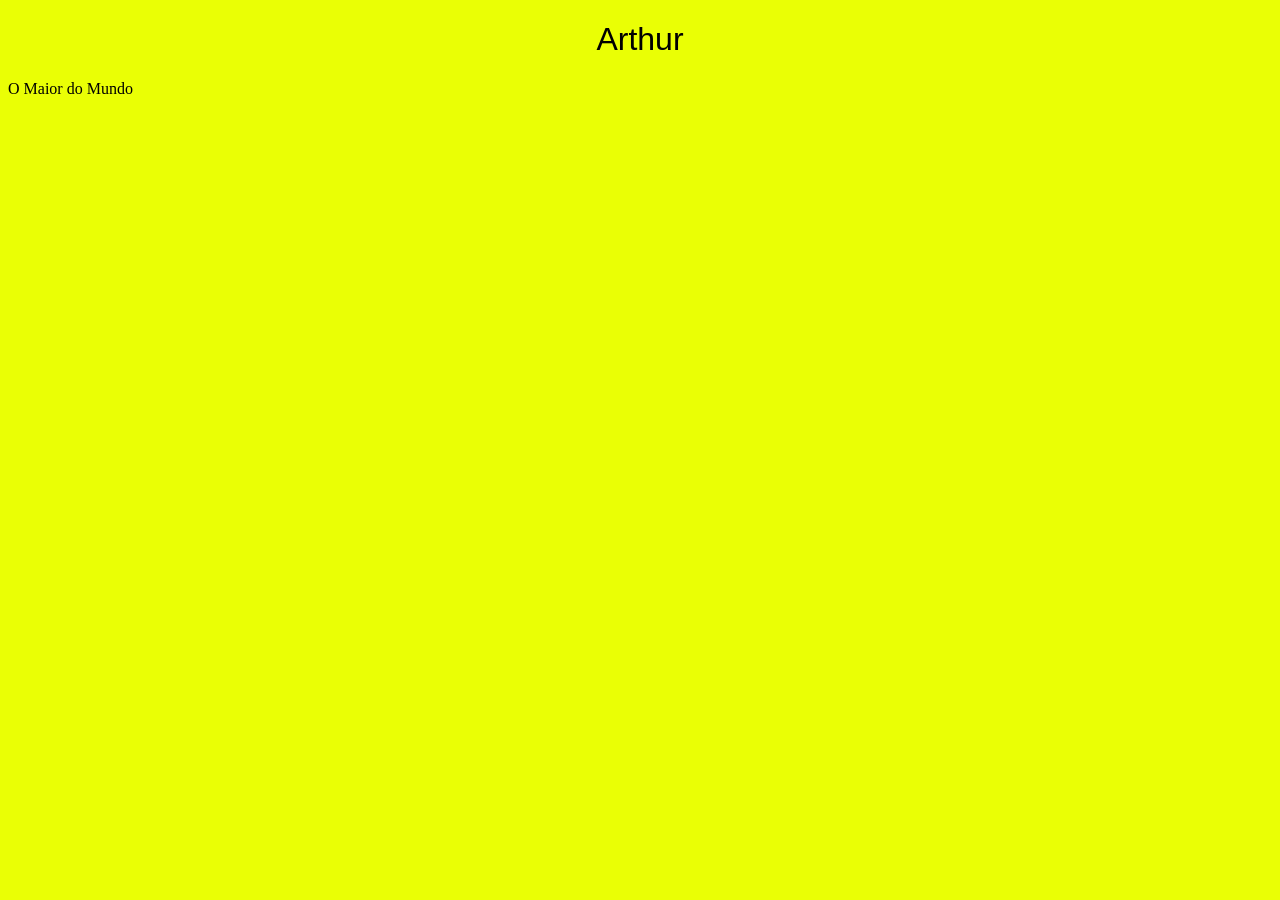
<file: i.w1/COR/index.html>
<!DOCTYPE html>
<html lang="en">
<head>
    <meta charset="UTF-8">
    <meta name="viewport" content="width=, initial-scale=1.0">
    <title>cor</title>
   <link rel="stylesheet" href="css/style.css">

</head>
<body>
    
<header>
<h1>Arthur</h1>
<p>O Maior do Mundo</p>

</header>



</body>
</html>
</file>
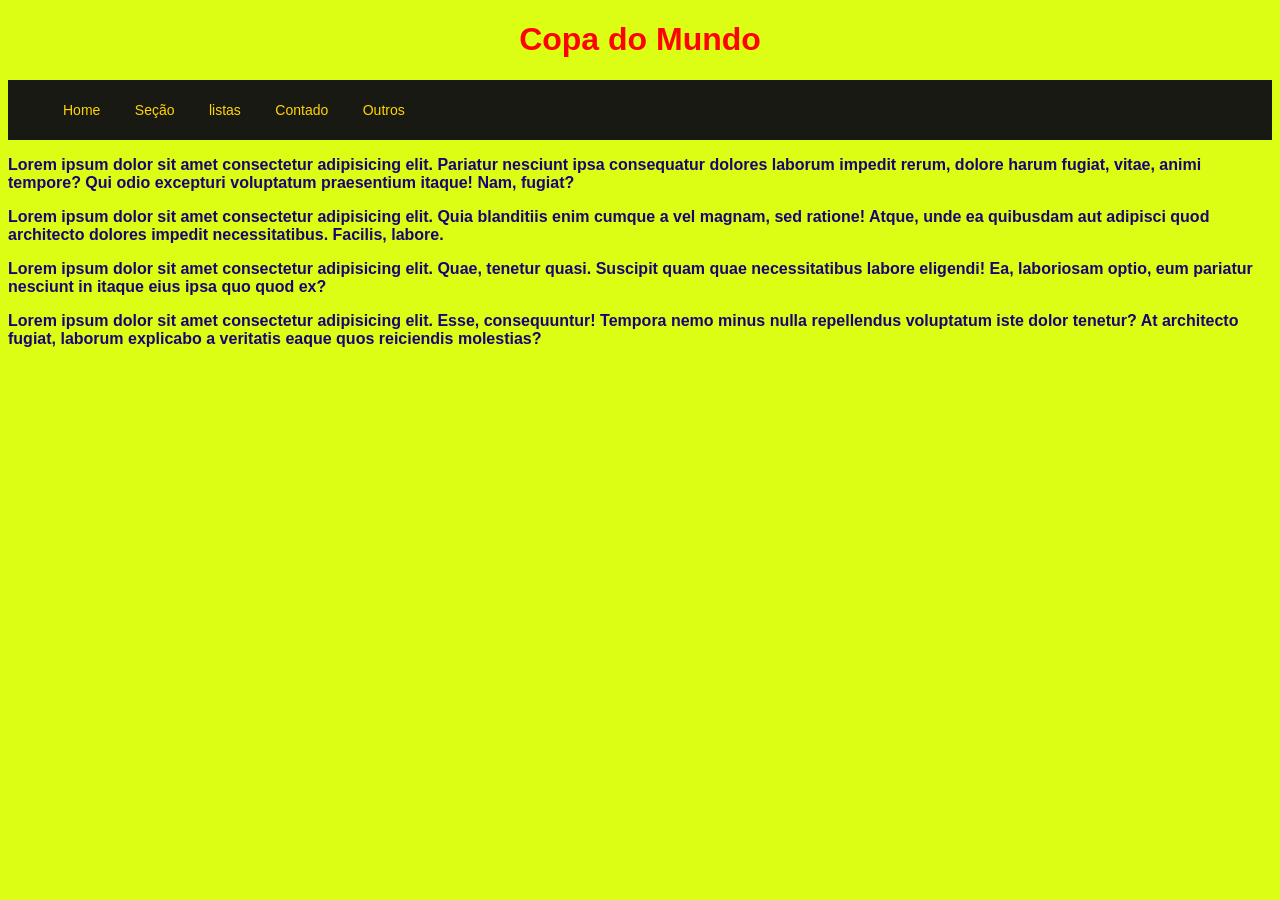
<file: i.w1/Css_menu/index.html>
<!DOCTYPE html>
<html lang="pt-br">
<head>
    <meta charset="UTF-8">
    <meta name="viewport" content="width=device-width, initial-scale=1.0">
    <title>Document</title>

    <link rel="stylesheet" href="css/style.css">

</head>

<body>
    <div>
         <div>
        <h1 id="titulo">Copa do Mundo</h1>
    </div>

    <div>
        <nav>
            <ul>
                <li> <a href="#"> Home</a></li>
                <li> <a href="#"> Seção</a></li>
                <li> <a href="#"> listas</a></li>
                <li> <a href="#"> Contado</a></li>
                <li> <a href="#"> Outros</a></li>
            </ul>
        </nav>
    </div>
    </header>

    <section>
        
        <p>
            Lorem ipsum dolor sit amet consectetur adipisicing elit. Pariatur nesciunt ipsa consequatur dolores laborum impedit rerum, dolore harum fugiat, vitae, animi tempore? Qui odio excepturi voluptatum praesentium itaque! Nam, fugiat?
        </p>

        <p>
            Lorem ipsum dolor sit amet consectetur adipisicing elit. Quia blanditiis enim cumque a vel magnam, sed ratione! Atque, unde ea quibusdam aut adipisci quod architecto dolores impedit necessitatibus. Facilis, labore.
        </p>
        
        <p class="pagrafoTres">
            Lorem ipsum dolor sit amet consectetur adipisicing elit. Quae, tenetur quasi. Suscipit quam quae necessitatibus labore eligendi! Ea, laboriosam optio, eum pariatur nesciunt in itaque eius ipsa quo quod ex?
        </p>

        <p class="paragrafoTres">
        Lorem ipsum dolor sit amet consectetur adipisicing elit. Esse, consequuntur! Tempora nemo minus nulla repellendus voluptatum iste dolor tenetur? At architecto fugiat, laborum explicabo a veritatis eaque quos reiciendis molestias?
        </p>
    </section>

</body>
</html>
</file>
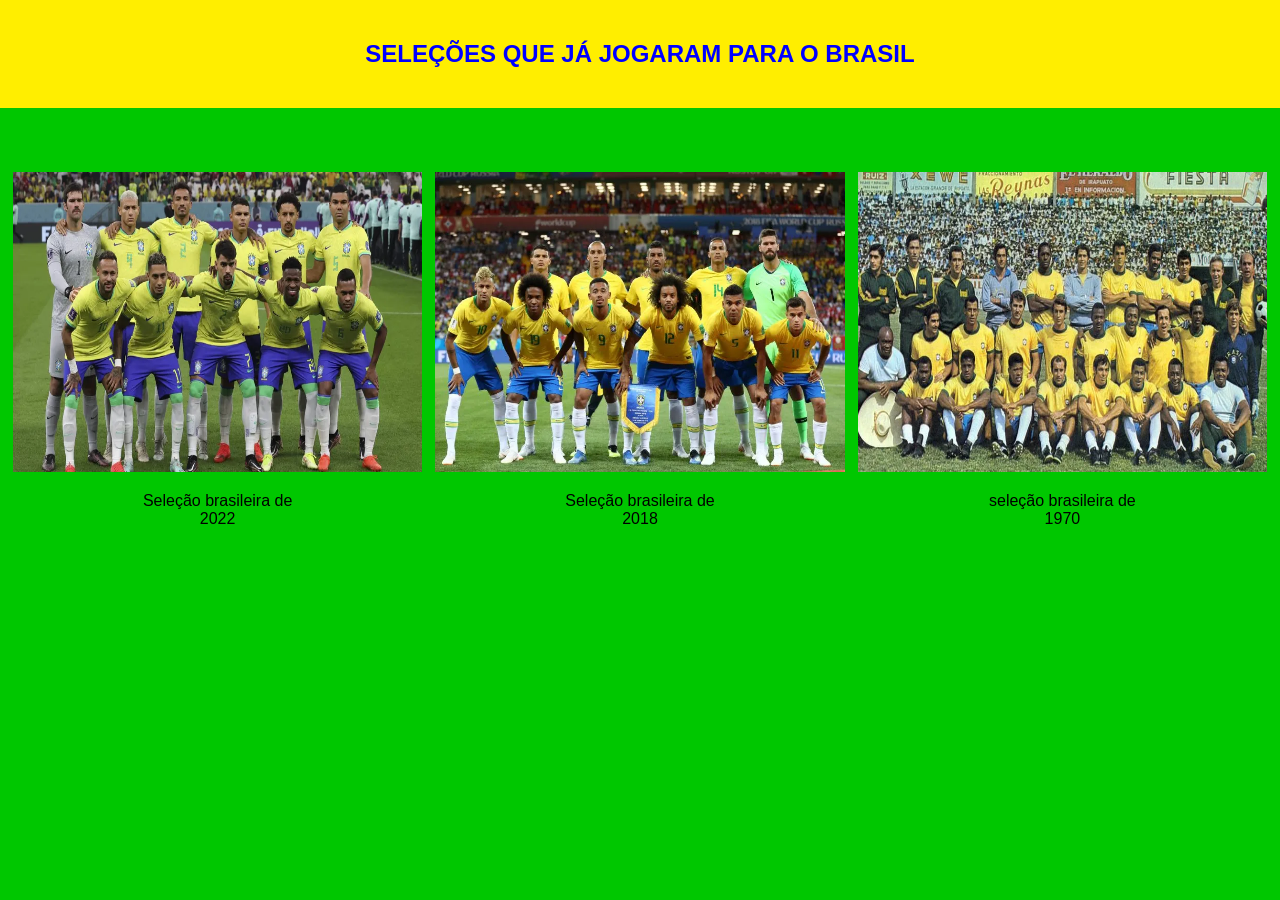
<file: bancos de dado/D4VI-rby 1-Info-Etec main interfaces web 1/elementos_em_coluna/index.html>
<!DOCTYPE html>
<html lang="en">
<head>
    <meta charset="UTF-8">
    <meta name="viewport" content="width=device-width, initial-scale=1.0">
    <title>Document</title>
    <link rel="stylesheet" href="css/style.css">
</head>
<body>

    <NAV>
         <h1>SELEÇÕES QUE JÁ JOGARAM PARA O BRASIL</h1>
    </NAV>

    <section>


        <div class="coluna2">
            <img src="images/selecao-brasleira-copa-2022.webp" alt="" class="imgSelecao">
            <p>Seleção brasileira de <br> 2022</p>
        </div>

        <div class="coluna2">
            <img src="images/brasil-estreia-copa-2018-800x533.webp" alt="" class="imgSelecao">
            <p>Seleção brasileira de <br>2018</p>
        </div>

        <div class="coluna2">
            <img src="images/time 1970.webp" alt="" class="imgSelecao">
            <p>seleção brasileira de <br> 1970</p>
        </div>


    </section>

</body>
</html>
</file>
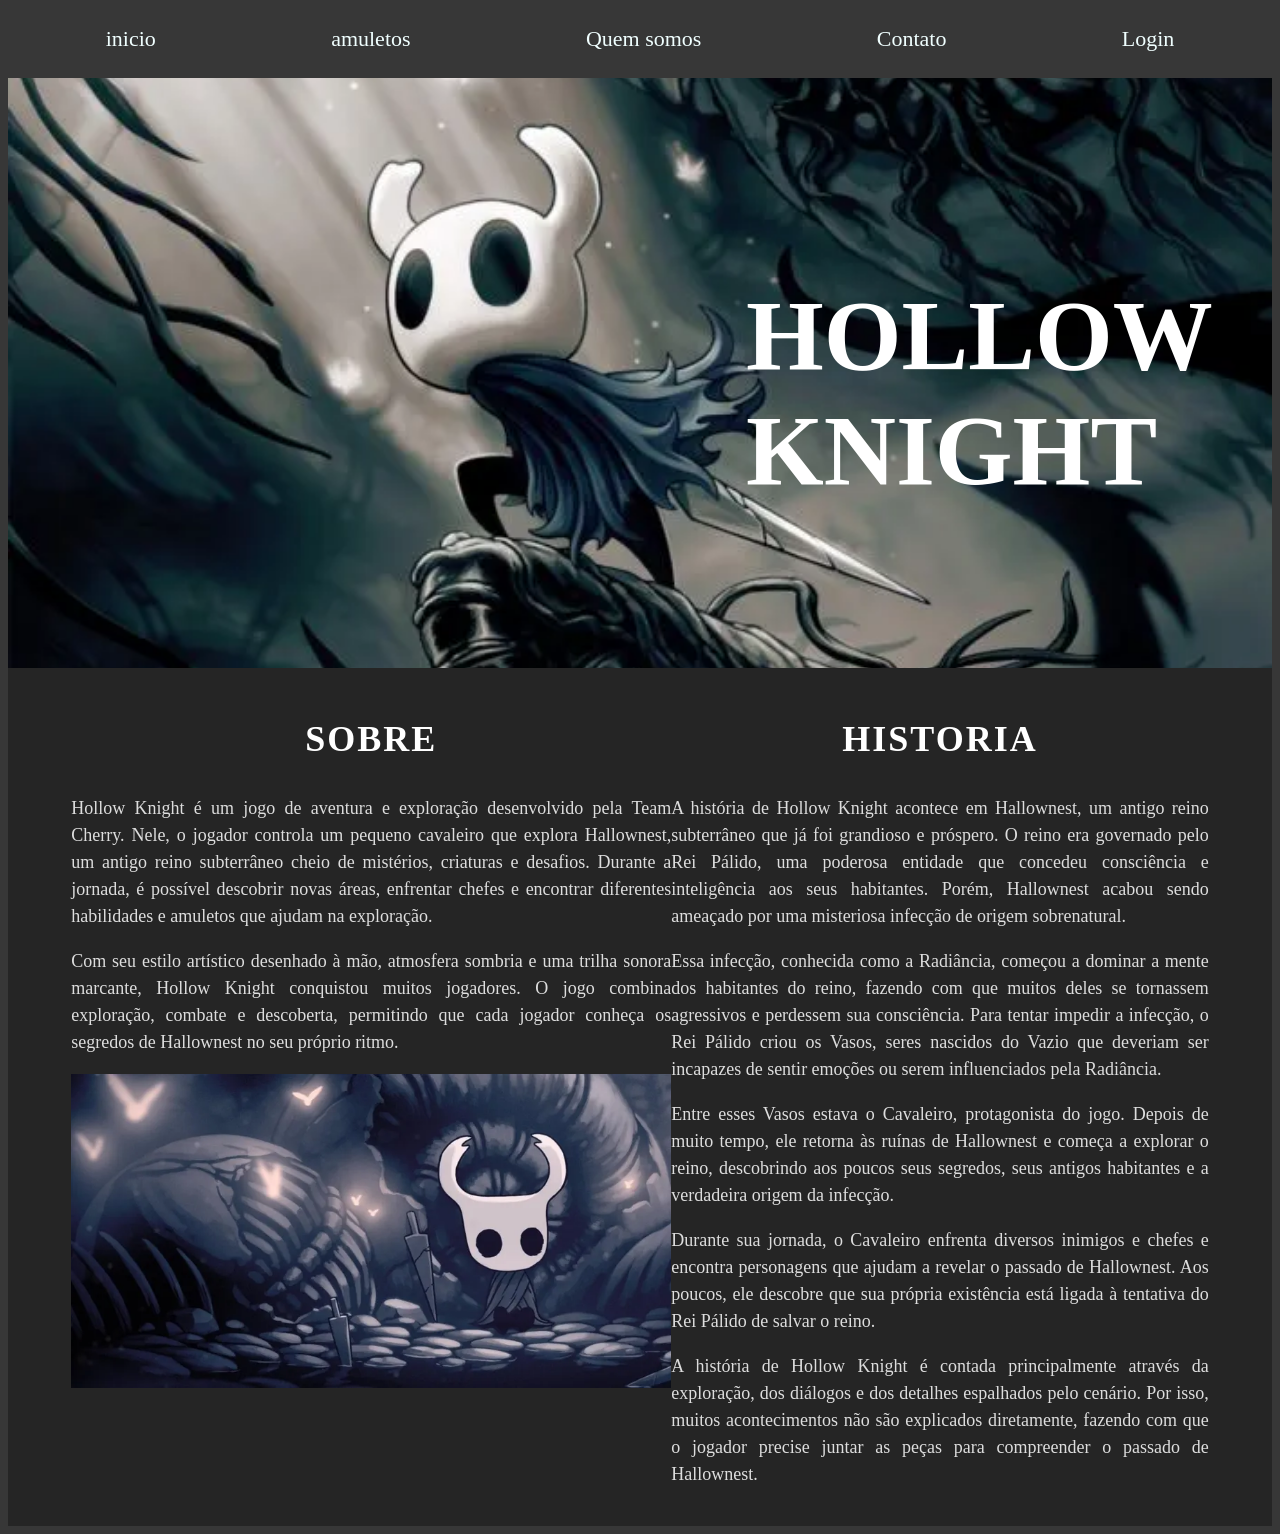
<file: bancos de dado/D4VI-rby 1-Info-Etec main interfaces web 1/flexteste/index.html>
<!DOCTYPE html>
<html lang="en">
<head>
    <meta charset="UTF-8">
    <meta name="viewport" content="width=device-width, initial-scale=1.0">
    <title>Document</title>
    <link rel="stylesheet" href="css/style.css">
</head>
<body>

    <header>
        <nav id="menu">
            <ul>
                <li> <a href="index.html"> inicio </a> </li>
                <li> <a href="amuletos.html"> amuletos </a> </li>
                <li> <a href="#"> Quem somos </a></li>
                <li> <a href="#"> Contato </a></li>
                <li> <a href="#"> Login </a></li>
            </ul>
        </nav>
    </header>

    <section id="destaque">
        <div class="gradiente"></div>
        <h1> HOLLOW KNIGHT </h1>
    </section>

    <section class="sec-colunas">
        <div class="coluna1de2">
            <h1> SOBRE </h1>
            <p>
                Hollow Knight é um jogo de aventura e exploração desenvolvido pela Team Cherry. Nele, o jogador controla um pequeno cavaleiro que explora Hallownest, um antigo reino subterrâneo cheio de mistérios, criaturas e desafios. Durante a jornada, é possível descobrir novas áreas, enfrentar chefes e encontrar diferentes habilidades e amuletos que ajudam na exploração.
            </p>
            <p>
                Com seu estilo artístico desenhado à mão, atmosfera sombria e uma trilha sonora marcante, Hollow Knight conquistou muitos jogadores. O jogo combina exploração, combate e descoberta, permitindo que cada jogador conheça os segredos de Hallownest no seu próprio ritmo.
            </p>
            <img src="images/Hollow-Knight-2.webp" alt="Hollow-Knight">
        </div>

        <div class="coluna1de2">
            <h1> HISTORIA </h1>
            <p>
                A história de Hollow Knight acontece em Hallownest, um antigo reino subterrâneo que já foi grandioso e próspero. O reino era governado pelo Rei Pálido, uma poderosa entidade que concedeu consciência e inteligência aos seus habitantes. Porém, Hallownest acabou sendo ameaçado por uma misteriosa infecção de origem sobrenatural.
            <p>
                Essa infecção, conhecida como a Radiância, começou a dominar a mente dos habitantes do reino, fazendo com que muitos deles se tornassem agressivos e perdessem sua consciência. Para tentar impedir a infecção, o Rei Pálido criou os Vasos, seres nascidos do Vazio que deveriam ser incapazes de sentir emoções ou serem influenciados pela Radiância.
            </p>
            <p>
                Entre esses Vasos estava o Cavaleiro, protagonista do jogo. Depois de muito tempo, ele retorna às ruínas de Hallownest e começa a explorar o reino, descobrindo aos poucos seus segredos, seus antigos habitantes e a verdadeira origem da infecção.
            </p>
            <p>
                Durante sua jornada, o Cavaleiro enfrenta diversos inimigos e chefes e encontra personagens que ajudam a revelar o passado de Hallownest. Aos poucos, ele descobre que sua própria existência está ligada à tentativa do Rei Pálido de salvar o reino.
            </p>
            <p>
                A história de Hollow Knight é contada principalmente através da exploração, dos diálogos e dos detalhes espalhados pelo cenário. Por isso, muitos acontecimentos não são explicados diretamente, fazendo com que o jogador precise juntar as peças para compreender o passado de Hallownest.
            </p>
        </div>
    </section>

</body>
</html>
</file>
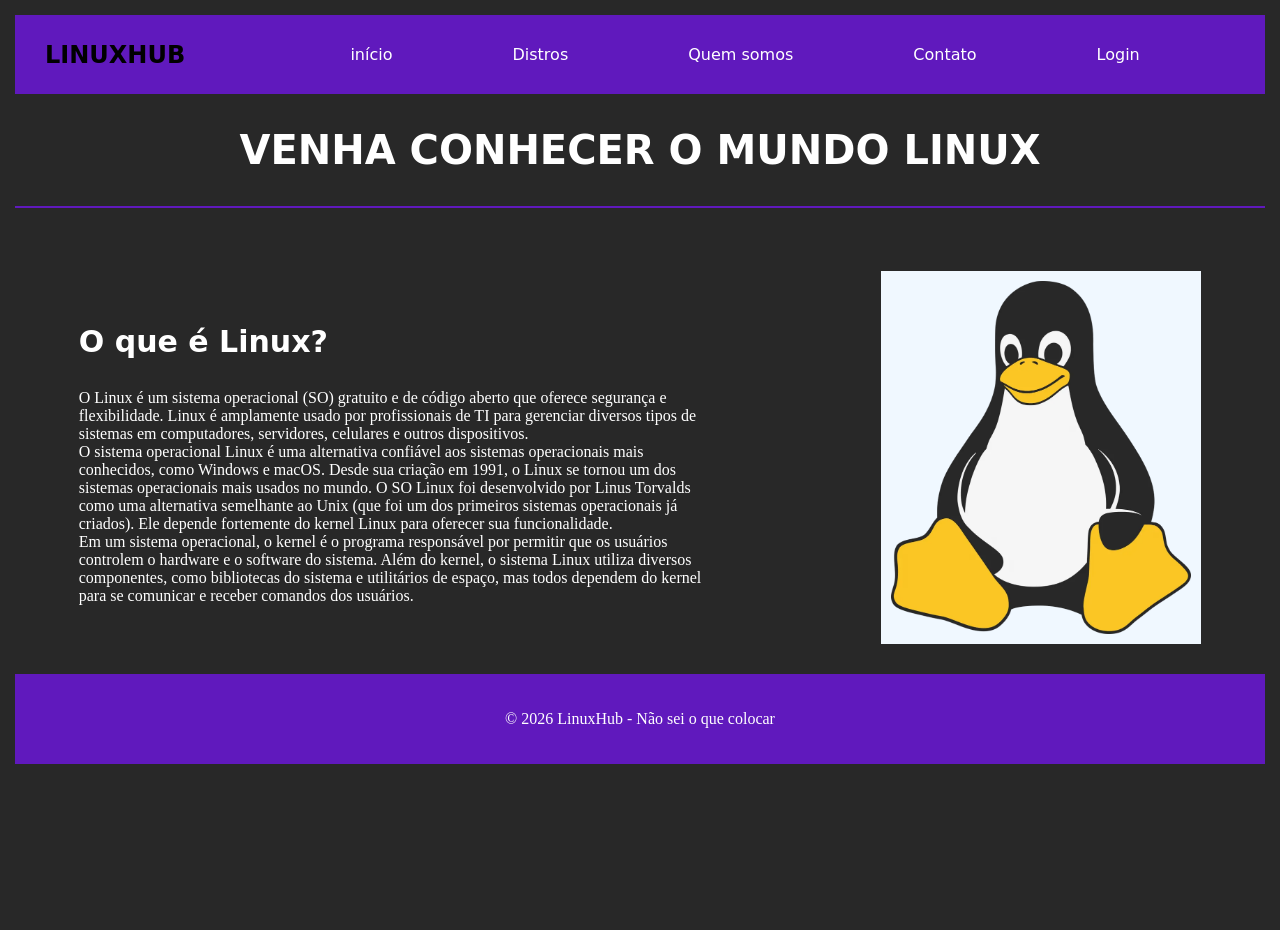
<file: bancos de dado/D4VI-rby 1-Info-Etec main interfaces web 1/LINUX-CONTATO/index.html>
<!DOCTYPE html>
<html lang="en">
<head>
    <meta charset="UTF-8">
    <meta name="viewport" content="width=device-width, initial-scale=1.0">
    <title>Document</title>

    <link rel="stylesheet" href="css/style.css">
</head>
<body>

    <header>
        <h1>LINUXHUB</h1>
        <nav>
            <ul>
                <li> <a href="index.html"> início </a> </li>
                <li> <a href="distros.html"> Distros </a> </li>
                <li> <a href="#"> Quem somos </a></li>
                <li> <a href="contato.html"> Contato </a></li>
                <li> <a href="#"> Login </a></li>
            </ul>
        </nav>
    </header>

    <div class="migrar" >
        <h2> VENHA CONHECER O MUNDO LINUX </h2>
    </div>


    <section class="conteudo-linux">

        <div class="section2">
            <h3>O que é Linux?</h3>
            <p>
                O Linux é um sistema operacional (SO) gratuito e de código aberto que oferece segurança e flexibilidade. Linux é amplamente usado por profissionais de TI para gerenciar diversos tipos de sistemas em computadores, servidores, celulares e outros dispositivos.
            <br>    O sistema operacional Linux é uma alternativa confiável aos sistemas operacionais mais conhecidos, como Windows e macOS. Desde sua criação em 1991, o Linux se tornou um dos sistemas operacionais mais usados no mundo.
                O SO Linux foi desenvolvido por Linus Torvalds como uma alternativa semelhante ao Unix (que foi um dos primeiros sistemas operacionais já criados). Ele depende fortemente do kernel Linux para oferecer sua funcionalidade.
            <br>    Em um sistema operacional, o kernel é o programa responsável por permitir que os usuários controlem o hardware e o software do sistema. Além do kernel, o sistema Linux utiliza diversos componentes, como bibliotecas do sistema e utilitários de espaço, mas todos dependem do kernel para se comunicar e receber comandos dos usuários.
        </p>
        </div>

        <div class="section3">
            <img src="images/pinguim-linux-tux-1-871x1024.webp" alt=" pinguim do Linux" class="imgLinux">
        </div>

    </section>

    
<footer>
    <p>© 2026 LinuxHub - Não sei o que colocar</p>
</footer>

</body>
</html>
</file>
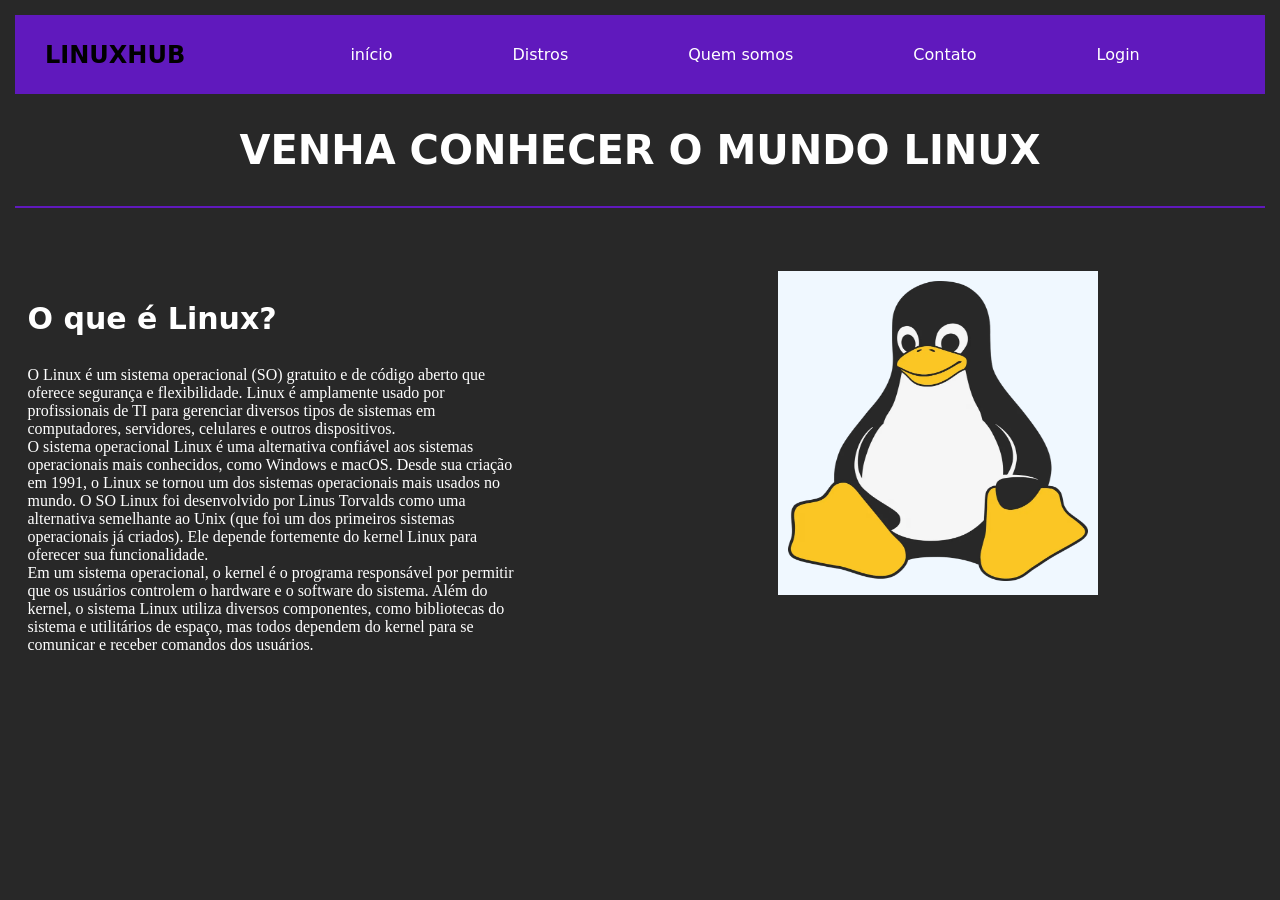
<file: bancos de dado/D4VI-rby 1-Info-Etec main interfaces web 1/LINUX/index.html>
<!DOCTYPE html>
<html lang="en">
<head>
    <meta charset="UTF-8">
    <meta name="viewport" content="width=device-width, initial-scale=1.0">
    <title>Document</title>

    <link rel="stylesheet" href="css/style.css">
</head>
<body>

    <header>
        <h1>LINUXHUB</h1>
        <nav>
            <ul>
                <li> <a href="index.html"> início </a> </li>
                <li> <a href="distros.html"> Distros </a> </li>
                <li> <a href="#"> Quem somos </a></li>
                <li> <a href="#"> Contato </a></li>
                <li> <a href="#"> Login </a></li>
            </ul>
        </nav>
    </header>

    <div class="migrar" >
        <h2> VENHA CONHECER O MUNDO LINUX </h2>
    </div>


    <section>

        <div class="section2">
            <h3>O que é Linux?</h3>
            <p>
                O Linux é um sistema operacional (SO) gratuito e de código aberto que oferece segurança e flexibilidade. Linux é amplamente usado por profissionais de TI para gerenciar diversos tipos de sistemas em computadores, servidores, celulares e outros dispositivos.
            <br>    O sistema operacional Linux é uma alternativa confiável aos sistemas operacionais mais conhecidos, como Windows e macOS. Desde sua criação em 1991, o Linux se tornou um dos sistemas operacionais mais usados no mundo.
                O SO Linux foi desenvolvido por Linus Torvalds como uma alternativa semelhante ao Unix (que foi um dos primeiros sistemas operacionais já criados). Ele depende fortemente do kernel Linux para oferecer sua funcionalidade.
            <br>    Em um sistema operacional, o kernel é o programa responsável por permitir que os usuários controlem o hardware e o software do sistema. Além do kernel, o sistema Linux utiliza diversos componentes, como bibliotecas do sistema e utilitários de espaço, mas todos dependem do kernel para se comunicar e receber comandos dos usuários.
        </p>
        </div>

        <div class="section3">
            <img src="images/pinguim-linux-tux-1-871x1024.webp" alt=" pinguim do Linux" class="imgLinux">
        </div>

    </section>



</body>
</html>
</file>
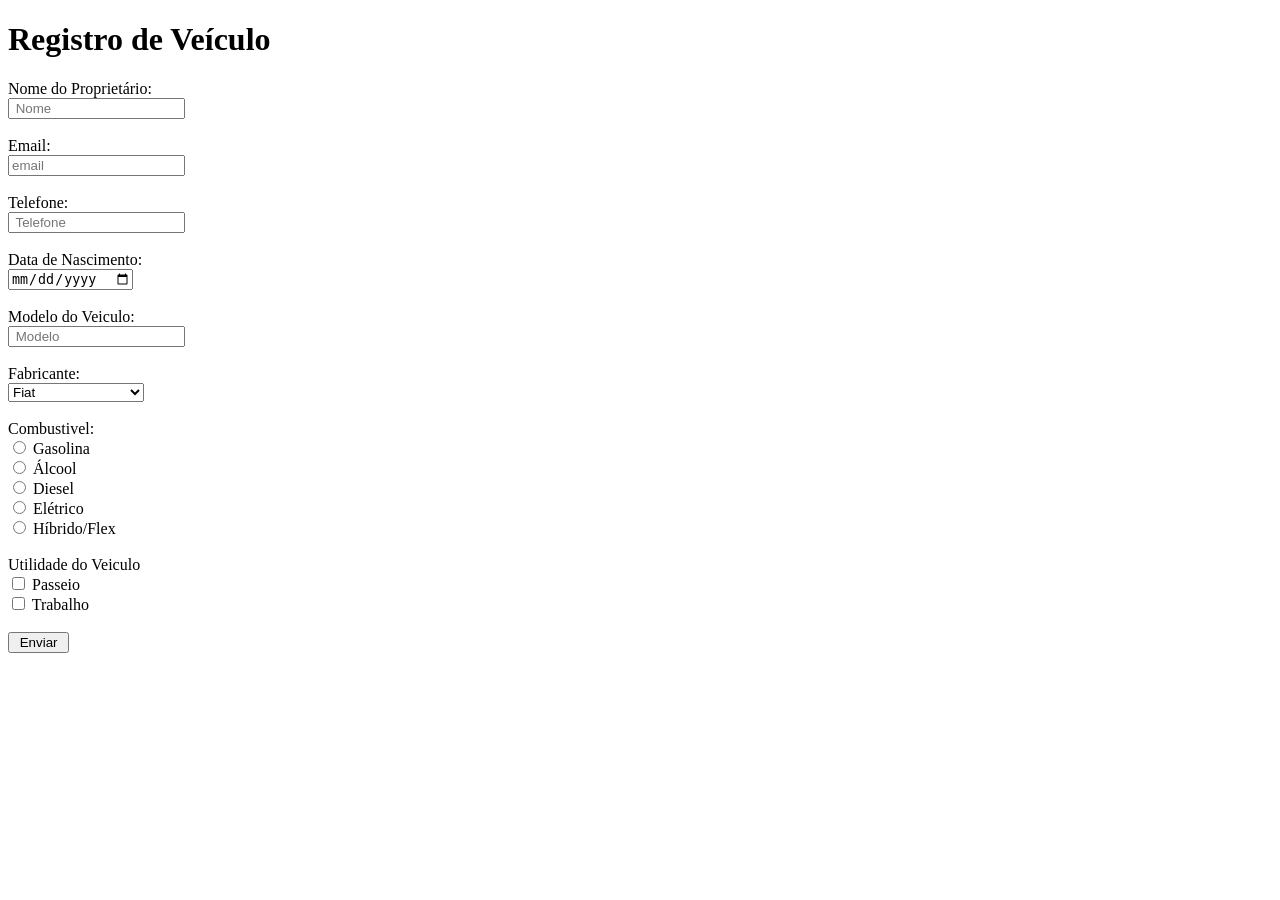
<file: i.w1/tabela/registroveiculo/index.html>
<!DOCTYPE html>
<html lang="pt-Br">
<head>
    <meta charset="UTF-8">
    <meta name="viewport" content="width=device-width, initial-scale=1.0">
    <meta http-equiv="X-UA-Compatible" content="ie=edge">
    <title>Registro de Veiculo</title>
</head>
<body>
    
    <h1> Registro de Veículo </h1>


<form action="" method="post" >

<div>
    <div>
        <label for=""> Nome do Proprietário: </label>
    </div>
    <div> 
        <input type="text" placeholder=" Nome "/>
    </div>
</div>

<br>

<div>
    <div>
        <label for=""> Email: </label>
    </div>
    <div>
         <input type="email" placeholder="email"/>
    </div>
</div> 

<br>

<div>
    <div>
        <label for=""> Telefone: </label>
    </div>
    <div> 
        <input type="text" placeholder=" Telefone "/>
    </div>
</div>

<br>

<div>
    <div>
        <label for=""> Data de Nascimento: </label>
    </div>
    <div> 
        <input type="date" />
    </div>
</div>

<br>

<div>
    <div>
        <label for=""> Modelo do Veiculo: </label>
    </div>
    <div> 
        <input type="text" placeholder=" Modelo "/>
    </div>
</div>

<br>

<div>
    <div>
        <label for=""> Fabricante: </label>
    </div>
    <div> 
        <select name="" id="" >
            <option> Fiat </option>
            <option> Jeep </option>
            <option> Peugeot </option>
            <option> Citroën </option>
            <option> RAM </option>
            <option> Alfa Romeo </option>
            <option> Maserati </option>
            <option> Opel </option>
            <option> Volkswagen </option>
            <option> Audi </option>
            <option> Porsche </option>
            <option> Bentley </option>
            <option> Lamborghini </option>
            <option> Skoda </option>
            <option> Seat </option>
            <option> Cupra </option>
            <option> Toyota </option>
            <option> Lexus </option>
            <option> Daihatsu </option>
            <option> Chevrolet </option>
            <option> Cadillac </option>
            <option> Wuling </option>
            <option> Baojun </option>
            <option> GMC </option>
            <option> Renault </option>
            <option> Nissan </option>
            <option> Mitsubishi </option>
            <option> Dacia </option>
            <option> Alpine </option>
            <option> Hyundai </option>
            <option>  Kia </option>
            <option> Genesis </option>
            <option> BMW </option>
            <option> Mini </option>
            <option> Rolls-Royce </option>
            <option> Ford </option>
            <option> Lincoln </option>
            <option> Honda </option>
            <option> Mercedes-Benz </option>
            <option> BYD </option>
            <option> Geely </option>
            <option> Volvo </option>
            <option> Lotus </option>
            <option> Jaguar Land Rover </option>
            <option> Tesla </option>    
        </select>
    </div>
</div>

<br>

<div>
    <div>
        <label for=""> Combustivel: </label>
    </div>
    <div> 
        <input type="radio" name="comb"/> <span> Gasolina </span>
    </div>
    <div>
        <input type="radio" name="comb"/> <span> Álcool </span>
    </div>
    <div>
        <input type="radio" name="comb"/> <span> Diesel </span>
    </div>
    <div>
        <input type="radio" name="comb"/> <span> Elétrico </span>
    </div>
    <div>
        <input type="radio" name="comb"/> <span> Híbrido/Flex </span>
    </div>
</div>

<br>

<div>
    <div>
        <label for=""> Utilidade do Veiculo </label>
    </div>
    <div> 
        <input type="checkbox"/> <span> Passeio </span>
    </div>
    <div> 
        <input type="checkbox"/> <span> Trabalho </span>
    </div>
</div>

<br>

<div> 
    <input type="submit" value=" Enviar "/>
</div>


</form>




</body>
</html>
</file>
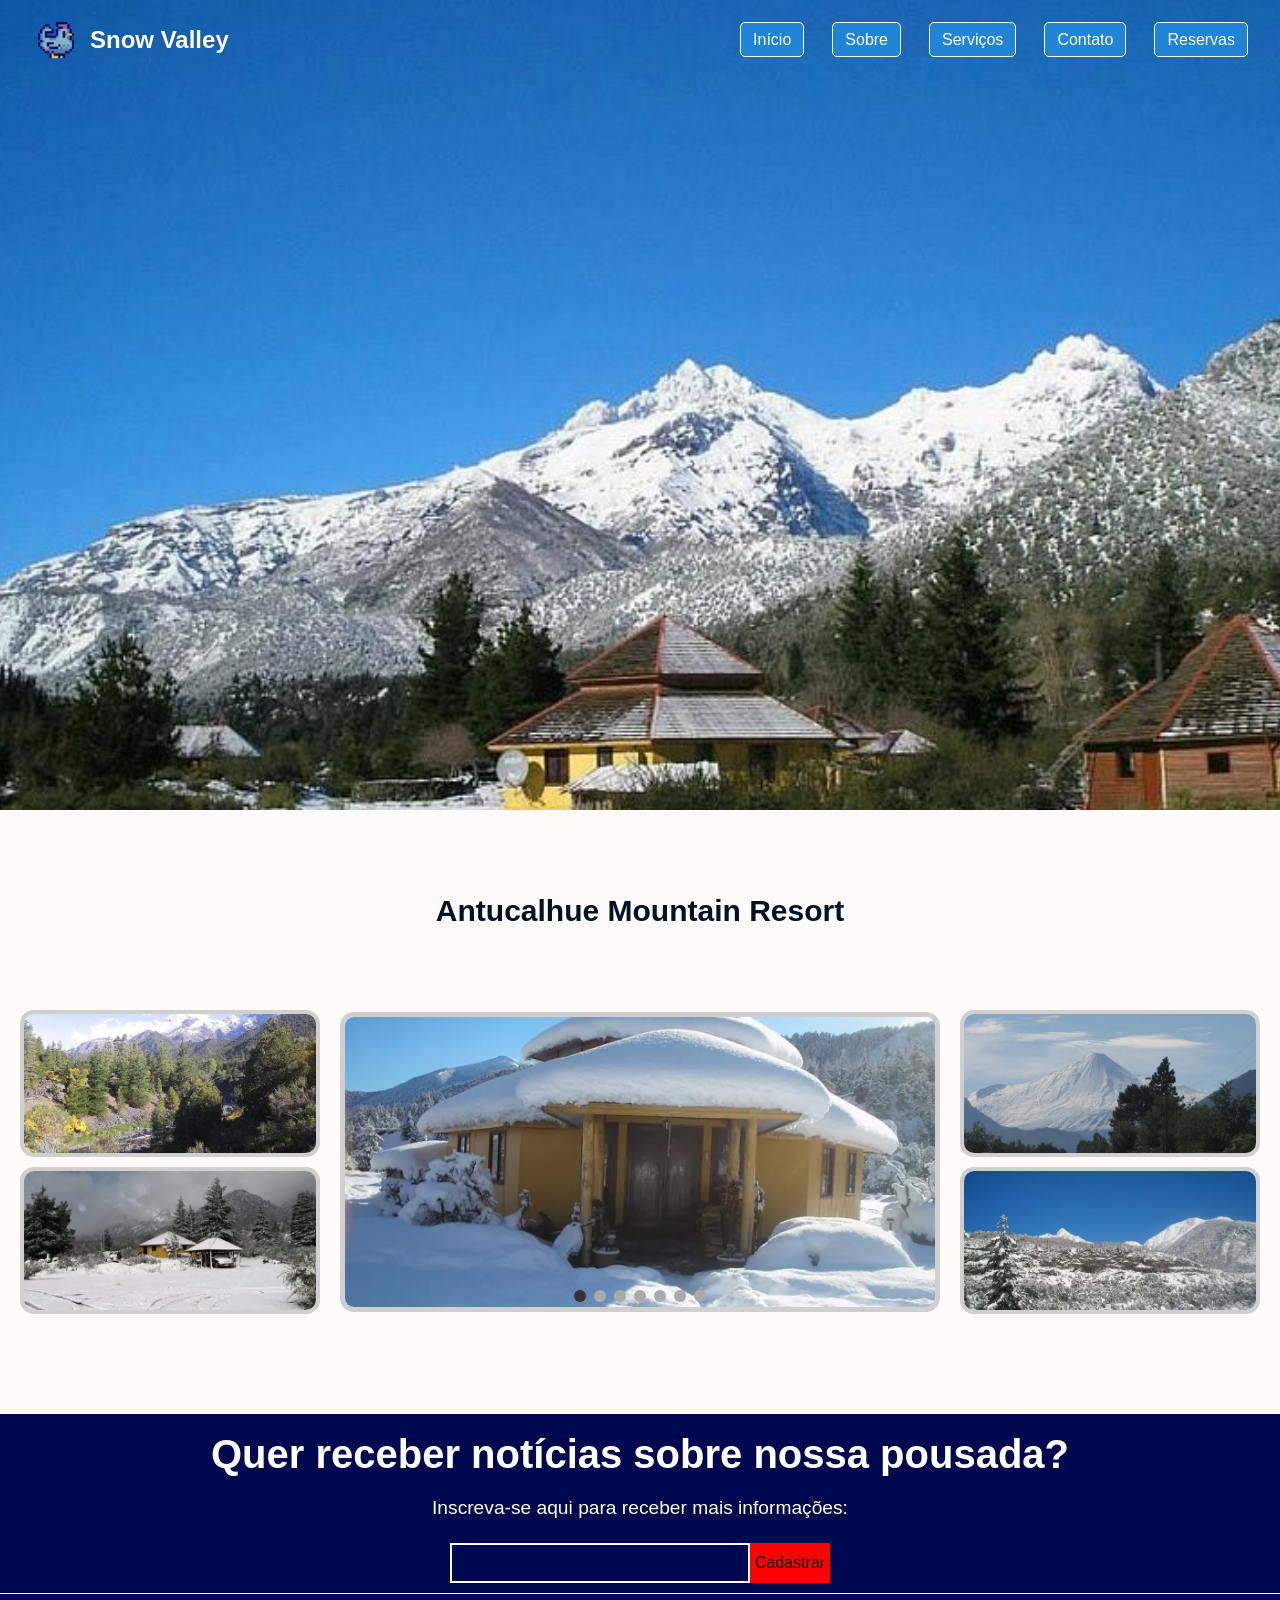
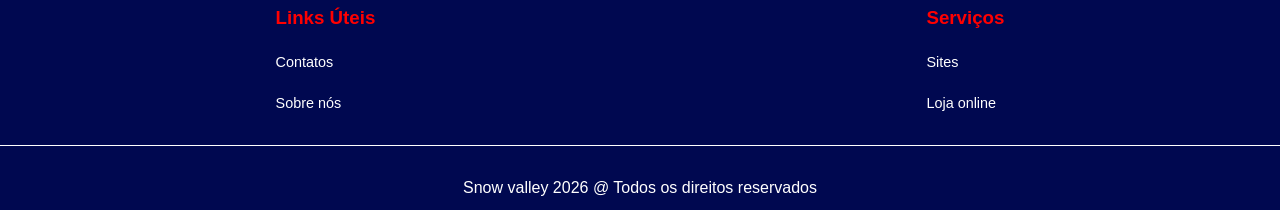
<file: i.w1/PROJETO-POUSADA/inicio.html>
<!doctype html>
<html lang="pt-BR">
  <head>
    <meta charset="UTF-8" />
    <meta name="viewport" content="width=device-width, initial-scale=1.0" />
    <title>Pousada Snow Valley</title>

    <link rel="stylesheet" href="css/reset.css" />
    <link rel="stylesheet" href="css/style.css" />
  </head>

  <body class="fund">

    <header>
 
    <!-- menu de navegação e sanduiche -->
    <nav class="navbar">
      <div class="logo">
        <img src="images/galo_snow-Valley.png" alt="" />
        <h1>Snow Valley</h1>
      </div>

      <input type="checkbox" id="menu-toggle" class="menu-toggle" />

      <label for="menu-toggle" class="menu-icon">
        <span></span>
        <span></span>
        <span></span>
      </label>

      <ul class="menu-list">
        <li><a href="#">Início</a></li>
        <li><a href="#">Sobre</a></li>
        <li><a href="#">Serviços</a></li>
        <li><a href="#">Contato</a></li>
        <li><a href="#">Reservas</a></li>
      </ul>
    </nav>
    
    </header>

    <section class="fund"></section>

    <!-- titulo -->
    <section class="section-titulo">
      <h1>Antucalhue Mountain Resort</h1>
    </section>

    <!-- carrossel de imagem -->
    <section class="sectionrol">
      <!-- IMAGENS PEQUENAS DA ESQUERDA -->
      <div class="imagens-laterais esquerda">
        <img src="images/antucalhue_14.jpg" alt="Imagem pequena 1" />
        <img src="images/antucalhue_9.jpg" alt="Imagem pequena 2" />
      </div>

      <div class="carousel">
        <input type="radio" name="slide" id="slide1" checked />
        <input type="radio" name="slide" id="slide2" />
        <input type="radio" name="slide" id="slide3" />
        <input type="radio" name="slide" id="slide4" />
        <input type="radio" name="slide" id="slide5" />
        <input type="radio" name="slide" id="slide6" />
        <input type="radio" name="slide" id="slide7" />

        <div class="slides">
          <img src="images/antucalhue_1.jpg" alt="Imagem 1" />
          <img src="images/antucalhue_2.jpg" alt="Imagem 2" />
          <img src="images/antucalhue_3.jpg" alt="Imagem 3" />
          <img src="images/antucalhue_7.jpg" alt="Imagem 4" />
          <img src="images/antucalhue_5.jpg" alt="Imagem 5" />
          <img src="images/antucalhue_6.jpg" alt="Imagem 6" />
          <img src="images/antucalhue_8.jpg" alt="Imagem 7" />
        </div>

        <div class="botoes">
          <label for="slide1"></label>
          <label for="slide2"></label>
          <label for="slide3"></label>
          <label for="slide4"></label>
          <label for="slide5"></label>
          <label for="slide6"></label>
          <label for="slide7"></label>
        </div>
      </div>

      <!-- IMAGENS PEQUENAS DA DIREITA -->
      <div class="imagens-laterais direita">
        <img src="images/antucalhue_17.jpg" alt="Imagem pequena 3" />
        <img src="images/antucalhue_16.jpg" alt="Imagem pequena 4" />
      </div>
    </section>

    <!-- roda pé -->
    <footer>
      <div class="interface">
        <section class="linha-footer">
          <h2>Quer receber notícias sobre nossa pousada?</h2>
          <p>Inscreva-se aqui para receber mais informações:</p>
          <form action="">
            <input type="email" name="" id="" />
            <input type="submit" value="Cadastrar" />
          </form>
        </section>

        <section class="linha-footer2">
          <div class="box-line-footer">
            <h3>Links Úteis</h3>
            <div class="links-footer">
              <a href="">Contatos</a>
              <a href="">Sobre nós</a>
            </div>
          </div>

          <div class="box-line-footer">
            <h3>Serviços</h3>
            <div class="links-footer">
              <a href="">Sites</a>
              <a href="">Loja online</a>
            </div>
          </div>
        </section>

        <section class="linha-footer3">
          <p>Snow valley 2026 @ Todos os direitos reservados</p>
        </section>
      </div>
    </footer>
  </body>
</html>
</file>
<file: i.w1/COR/css/style.css>
body{
    background: rgb(234, 255, 5);
}

h1{
    color: black;
    font-size: 80;
    text-align: center;
    font-weight: 100;
    font-style: initial;
    font-family: 'Franklin Gothic Medium', 'Arial Narrow', Arial, sans-serif;
}

p{
    text-f
}
</file>
<file: i.w1/Css_menu/css/style.css>
body{
font-family: Arial, Helvetica, sans-serif;
background: #dcfe15;
}

#titulo{
    color: #ff0303;
    text-align: center;
}

nav{
    background-color: rgb(25, 25, 20);
    padding-top: 5px;
    padding-bottom: 5px;
}

ul{
    list-style-type: none;
}

li{
    display: inline;
    padding-left: 15px;
    padding-right: 15px;

}

a{
    font-family: Arial, Helvetica, sans-serif;
    font-size: 14px;
    color: #ffd503;
    text-decoration: none;
}

a:hover{
    color: #fff;
    background-color: rgb(144, 181, 25);
}

p{
    color: #1a0472;
    font-weight: 700;
}
</file>
<file: bancos de dado/D4VI-rby 1-Info-Etec main interfaces web 1/elementos_em_coluna/css/style.css>
body{
    margin: 0px;
    background-color: rgb(0, 199, 0);
}

h1{
    text-align: center;
    font-family: 'Gill Sans', 'Gill Sans MT', Calibri, 'Trebuchet MS', sans-serif;
    color: blue;
}

nav{
    background-color: rgb(255, 238, 0);
    padding: 20px;
}

.imgSelecao{
    width: 100%;
    height: 300px;

}

p{
    color: #000000;
    font-family: 'Gill Sans', 'Gill Sans MT', Calibri, 'Trebuchet MS', sans-serif;
}

.coluna2{
    width: 32%;
    float: left;
    margin-left: 1%;
    margin-right: 0%;
    margin-top: 5%;
}
p{
    text-align: center;
}
</file>
<file: bancos de dado/D4VI-rby 1-Info-Etec main interfaces web 1/flexteste/css/style.css>
body{
    background-color: rgb(55, 55, 55);
}

ul, ol{
    padding-left: 0;
    list-style: none;
}

header{
    position: relative;
    top: 0px;
    left: 0px;
    width: 100%;
    z-index: 1000;
}

#menu{
    width: 100%;
    background-color: rgb(55, 55, 55);
}

#menu ul{
    display: flex;
    justify-content: space-around;
    flex-direction: row;
    align-items: flex-start;
    flex-wrap: wrap;

    padding: 10px 10px;
}

#menu ul li a{
    color: azure;
    font-size: 22px;
    text-decoration: none;
}

#destaque{
    position: relative;
    padding-top: 40px;
    background: url(../images/como_jogar_hollow_knight-e1604507508666-700x394.webp);
    background-position: center;
    background-size: cover;
    height: 550px;
    width: 100%;

    display: flex;
    justify-content: center;
    align-items: center;
}

#destaque h1{
    color: #fff;
    font-size: 100px;
    z-index: 1000;
}

.gradiente{
    position: relative;
    width: 100%;
    height: 510px;
}

.sec-colunas {
    display: flex;
    padding: 20px 5%;
    background-color: rgb(37, 37, 37);
    justify-content: space-between;
}

.coluna1de2 {
    max-width: 600px;
    color: #ddd;
    text-align: center;
}

.coluna1de2 h1 {
    color: white;
    font-size: 36px;
    margin-bottom: 35px;
    letter-spacing: 2px;
}

.coluna1de2 p {
    font-size: 18px;
    line-height: 1.5;
    text-align: justify;
}

img{
    width: 600px;
}

.sec-colunas2 {
    display: flex;
    padding: 10px 5%;
    background-color: rgb(48, 48, 48);
    justify-content: space-between;
}

.coluna3de4 {
    max-width: 600px;
    color: #ddd;
    text-align: center;
}

.coluna3de4 h1 {
    color: white;
    font-size: 36px;
    margin-bottom: 35px;
    letter-spacing: 2px;
}

.coluna3de4 p {
    font-size: 18px;
    line-height: 1.5;
    text-align: justify;
}

.coluna3de4 img{
    width: 650px;
    margin-top: 13%;
    border: 5px;
    border: #ddd;
}
</file>
<file: bancos de dado/D4VI-rby 1-Info-Etec main interfaces web 1/LINUX-CONTATO/css/style.css>
body{
    background: #282828;
    margin:15px;
    height: 100vh;
}

li{
    display: flex;
    display: inline;
    padding: 30px;
}

p{
    color:rgb(255, 255, 255);
}

.corDestaque{
    color:#eb36e2;
}

header {
    display: flex;
    align-items: center;
    padding-left: 30px;
    background-color: rgb(96, 25, 189);
}

nav {
    flex: 1;
    padding: auto;
}

nav ul {
    display: flex;
    justify-content: center;
    gap: 60px;
    list-style: none;
    margin: 0px;
    padding: auto;
}

nav a {
    text-decoration: none;
    color: rgb(255, 255, 255);
}

h1{
    font-family: system-ui, -apple-system, BlinkMacSystemFont, 'Segoe UI', Roboto, Oxygen, Ubuntu, Cantarell, 'Open Sans', 'Helvetica Neue', sans-serif;
    color: #000000;
    font-size: 24px
}

a{
    font-family: system-ui, -apple-system, BlinkMacSystemFont, 'Segoe UI', Roboto, Oxygen, Ubuntu, Cantarell, 'Open Sans', 'Helvetica Neue', sans-serif;
}

h2{
    font-family: system-ui, -apple-system, BlinkMacSystemFont, 'Segoe UI', Roboto, Oxygen, Ubuntu, Cantarell, 'Open Sans', 'Helvetica Neue', sans-serif;
    text-align: center;
    font-size: 40px;
    color:  rgb(255, 255, 255);
}

h3{
    font-family: system-ui, -apple-system, BlinkMacSystemFont, 'Segoe UI', Roboto, Oxygen, Ubuntu, Cantarell, 'Open Sans', 'Helvetica Neue', sans-serif;
    font-size: 30px;
    color: white;
}

.migrar{
    display: flex;
    justify-content: center;
    gap: 50px;
    border-bottom: 2px solid rgb(96, 25, 189);;
    padding: 0px;
}

.section2{
    width: 50%;
}

.conteudo-linux{
    display: flex;
    justify-content: space-around;
    align-items: center;
    margin-top: 5%;
    gap: 50px;
}

.imgLinux{
    width: 300px;
    height: auto;
    display: block;
}

.section3{
    background-color: aliceblue;
    padding: 10px;
}

.imgDistro{
    width: 800px;
    height: 500px;
}

.section4{
    width: 800px;
    margin: 30px auto 0 auto;
    background-color: rgb(96, 25, 189);
    padding: 10px;
}

.section4 img{
    display: block;
    margin-left: auto;
    margin-right: auto;
}

.section5{
    width: 50%;
    float: center;
    margin-left: 25%;
    margin-right: 0%;
    margin-top: 4%;
    text-align: center;
}

main{
    display: flex;
    flex-direction: column;
    justify-content: flex-start;
    align-items: center;
    margin-top: 10%;
    gap: 5px;
    min-height: 55vh;
}

input, textarea{
    display: block;
    width: 250px;
    margin: 10px auto;
    padding: 8px;
    border: 2px solid rgb(96, 25, 189);
}

button{
    width: 250px;
    padding: 10px;
    background: rgb(96, 25, 189);
    border: none;
    font-weight: bold;
    cursor: pointer;
}
 
footer{
    background-color: rgb(96, 25, 189);
    color: white;
    text-align: center;
    padding: 20px;
    margin-top: 30px;
}
</file>
<file: bancos de dado/D4VI-rby 1-Info-Etec main interfaces web 1/LINUX/css/style.css>
body{
    background: #282828;
    margin:15px;
}

li{
    display: flex;
    display: inline;
    padding: 30px;
}

p{
    color:rgb(255, 255, 255);
}

.corDestaque{
    color:#eb36e2;
}

header {
    display: flex;
    align-items: center;
    padding-left: 30px;
    background-color: rgb(96, 25, 189);
}

nav {
    flex: 1;
    padding: auto;
}

nav ul {
    display: flex;
    justify-content: center;
    gap: 60px;
    list-style: none;
    margin: 0px;
    padding: auto;
}

nav a {
    text-decoration: none;
    color: rgb(255, 255, 255);
}

h1{
    font-family: system-ui, -apple-system, BlinkMacSystemFont, 'Segoe UI', Roboto, Oxygen, Ubuntu, Cantarell, 'Open Sans', 'Helvetica Neue', sans-serif;
    color: #000000;
    font-size: 24px
}

a{
    font-family: system-ui, -apple-system, BlinkMacSystemFont, 'Segoe UI', Roboto, Oxygen, Ubuntu, Cantarell, 'Open Sans', 'Helvetica Neue', sans-serif;
}

h2{
    font-family: system-ui, -apple-system, BlinkMacSystemFont, 'Segoe UI', Roboto, Oxygen, Ubuntu, Cantarell, 'Open Sans', 'Helvetica Neue', sans-serif;
    text-align: center;
    font-size: 40px;
    color:  rgb(255, 255, 255);
}

h3{
    font-family: system-ui, -apple-system, BlinkMacSystemFont, 'Segoe UI', Roboto, Oxygen, Ubuntu, Cantarell, 'Open Sans', 'Helvetica Neue', sans-serif;
    font-size: 30px;
    color: white;
}

.migrar{
    display: flex;
    justify-content: center;
    gap: 50px;
    border-bottom: 2px solid rgb(96, 25, 189);;
    padding: 0px;
}

.section2{
    width: 40%;
    float: left;
    margin-left: 1%;
    margin-right: 0%;
    margin-top: 5%;
}

.imgLinux{
    width: 300px;
    height: 300px;
}

.section3{
    width: 300px;
    float: left;
    margin-left: 20%;
    margin-right: 5%;
    margin-top: 5%;
    background-color: aliceblue;
    padding: 10px;
}

.imgDistro{
    width: 800px;
    height: 500px;
}

.section4{
    width: 800px;
    float: center;
    margin-left: 17%;
    margin-right: 0%;
    margin-top: 5%;
    background-color: rgb(96, 25, 189);
    padding: 10px;
}

.section5{
    width: 50%;
    float: center;
    margin-left: 25%;
    margin-right: 0%;
    margin-top: 4%;
    text-align: center;
}
</file>
<file: i.w1/PROJETO-POUSADA/css/style.css>
* {
  margin: 0;
  padding: 0;
  box-sizing: border-box;
  font-family: Arial, sans-serif;
}


/* ==================================================
   FUNDO
================================================== */

.fund {
  background-image: url("../images/fundo-neve.jpg");
  background-repeat: no-repeat;
  background-size: cover;
  background-position: center;
  background-attachment: fixed;
  height: 90vh;

}


/* ==================================================
   NAVBAR / MENU
================================================== */

header {
  position: fixed;
  top: 0;
  left: 0;
  width: 100%;
  z-index: 1000;
}

nav a {
    text-decoration: none;
    padding: 8px 12px;
    border: 1px solid rgb(253, 253, 253);
    border-radius: 5px;
    margin-left: 8px;
    background-color: rgb(32, 132, 215);
}


.navbar {
  display: flex;
  justify-content: space-between;
  align-items: center;
  background: transparent;
  padding: 1rem 2rem;
  position: relative;
  background-attachment: fixed;
}


/* ---------- LOGO ---------- */

.logo {
  display: flex;
  align-items: center;
  gap: 10px;
}

.logo img {
  width: 48px;
  height: 48px;
  object-fit: contain;
}

.logo h1 {
  margin: 0;
  color: snow;
}


/* ---------- MENU ---------- */

.menu-toggle {
  display: none;
}

.menu-icon {
  display: flex;
  flex-direction: column;
  gap: 5px;
  cursor: pointer;
}

.menu-icon span {
  display: block;
  width: 25px;
  height: 3px;
  background: #fff;
  transition: 0.3s ease;
}

.menu-list {
  display: flex;
  list-style: none;
  gap: 20px;
}

.menu-list a {
  color: #fff;
  text-decoration: none;
  font-size: 1rem;
}


/* ==================================================
   TITULO
================================================== */

.section-titulo{
  background-color: snow;
  width: 100%;
  height: 200px;

}

.section-titulo {
  color: rgb(0, 18, 38);
  font-family: 'Franklin Gothic Medium', 'Arial Narrow', Arial, sans-serif;
  display: flex;
  justify-content: center;
  align-items: center;
  font-size: 20px;
}


/* ==================================================
   CARROSSEL
================================================== */

.sectionrol {
  display: flex;
  justify-content: center;
  align-items: center;
  background: snow;
  position: relative;
  gap: 20px;
  padding-bottom: 100px;
}


.carousel {
  width: 600px;
  height: 300px;
  max-width: 100%;
  overflow: hidden;
  position: relative;
}

.carousel input {
  display: none;
}


/* ---------- SLIDES ---------- */

.slides {
  display: flex;
  width: 700%;
  height: 100%;
  transition: transform 0.5s ease;
}

.slides img {
  width: 14.2857%;
  height: 100%;
  flex-shrink: 0;
  object-fit: cover;
  border: 5px solid #cfcfcf;
  border-radius: 14px;
}


/* ---------- TROCA DAS IMAGENS ---------- */

#slide1:checked ~ .slides {
  transform: translateX(0);
}

#slide2:checked ~ .slides {
  transform: translateX(-14.2857%);
}

#slide3:checked ~ .slides {
  transform: translateX(-28.5714%);
}

#slide4:checked ~ .slides {
  transform: translateX(-42.8571%);
}

#slide5:checked ~ .slides {
  transform: translateX(-57.1428%);
}

#slide6:checked ~ .slides {
  transform: translateX(-71.4285%);
}

#slide7:checked ~ .slides {
  transform: translateX(-85.7142%);
}


/* ---------- BOLINHAS ---------- */

.botoes {
  position: absolute;
  bottom: 10px;
  left: 0;
  width: 100%;

  display: flex;
  justify-content: center;
  gap: 8px;
}

.botoes label {
  width: 12px;
  height: 12px;
  border-radius: 50%;
  background: #aaa;
  cursor: pointer;
}


/* ---------- BOLINHA ATIVA ---------- */

#slide1:checked ~ .botoes label:nth-child(1),
#slide2:checked ~ .botoes label:nth-child(2),
#slide3:checked ~ .botoes label:nth-child(3),
#slide4:checked ~ .botoes label:nth-child(4),
#slide5:checked ~ .botoes label:nth-child(5),
#slide6:checked ~ .botoes label:nth-child(6),
#slide7:checked ~ .botoes label:nth-child(7) {
  background: #333;
}


/* ==================================================
   IMAGENS PEQUENAS DOS LADOS
================================================== */

.imagens-laterais {
  display: flex;
  flex-direction: column;
  gap: 10px;
}

.imagens-laterais img {
  width: 300px;
  height: 147px;
  object-fit: cover;
  border: 4px solid #cfcfcf;
  border-radius: 14px;
}

/* ==================================================
   FOOTER
================================================== */

.interface {
  max-width: 100%;
  margin: 0 auto;
}

footer {
  background-color: #000850;
  color: #fff;
  padding: 10px 0;
}


/* ---------- PRIMEIRA PARTE ---------- */

footer .linha-footer {
  text-align: center;
  border-bottom: 1px solid white;
  padding-bottom: 10px;
}

.linha-footer h2 {
  font-size: 2.5rem;
}

.linha-footer p {
  font-size: 1.2rem;
  margin: 10px 0 20px 0;
}


/* ---------- FORMULÁRIO ---------- */

.linha-footer form {
  display: flex;
  align-items: center;
  justify-content: center;
}

.linha-footer form input[type="email"] {
  width: 300px;
  height: 40px;
  background: transparent;
  border: 2px solid #fff;
  color: white;
  padding: 10px;
  outline: 0;
}

.linha-footer form input[type="submit"] {
  width: 80px;
  height: 40px;
  background-color: red;
  border: 0;
  cursor: pointer;
  transition: 0.2s;
}

.linha-footer form input[type="submit"]:hover {
  background-color: white;
  color: rgb(224, 43, 43);
}


/* ---------- SEGUNDA PARTE ---------- */

footer .linha-footer2 {
  padding: 10px 0;
  display: flex;
  justify-content: space-around;
  border-bottom: 1px solid white;
}

.linha-footer2 h3 {
  color: red;
  margin-bottom: 20px;
}

.linha-footer2 a {
  color: white;
  display: block;
  margin-bottom: 20px;
  text-decoration: none;
  font-size: 0.9rem;
}


/* ---------- TERCEIRA PARTE ---------- */

footer .linha-footer3 {
  padding-top: 30px;
  text-align: center;
}


/* ==================================================
   TELA PARA CELULAR
================================================== */

@media (max-width: 768px) {

  /* ---------- CARROSSEL ---------- */

  .carousel {
    width: 100%;
    height: 300px;
  }

  .slides {
    width: 700%;
    height: 300px;
  }

  .slides img {
    width: 14.2857%;
    height: 300px;
    object-fit: cover;
    border: 5px solid #cfcfcf;
  }

  .botoes {
    bottom: 10px;
  }

  .botoes label {
    width: 11px;
    height: 11px;
  }


  /* ---------- IMAGENS PEQUENAS ---------- */

  .imagens-laterais {
    display: none;
  }


  /* ---------- MENU ---------- */

  .menu-list {
    display: none;
    flex-direction: column;
    position: absolute;
    top: 100%;
    left: 5%;
    width: 90%;
    background: #000850;
    padding: 1rem;
    gap: 15px;
    text-align: center;
    border-radius: 10px;
    z-index: 10;
  }

  .menu-toggle:checked ~ .menu-list {
    display: flex;
  }

  .menu-icon {
    display: flex;
    flex-direction: column;
    gap: 5px;
    cursor: pointer;
  }

  .menu-icon span {
    width: 25px;
    height: 3px;
    background: white;
    transition: 0.3s ease;
  }

  .menu-toggle:checked ~ .menu-icon span:nth-child(1) {
    transform: translateY(8px) rotate(45deg);
  }

  .menu-toggle:checked ~ .menu-icon span:nth-child(2) {
    opacity: 0;
  }

  .menu-toggle:checked ~ .menu-icon span:nth-child(3) {
    transform: translateY(-8px) rotate(-45deg);
  }
 
  nav a{
    border: none;
    background-color: transparent;
  }
  
  /* ---------- FOOTER ---------- */

  footer {
    padding: 25px 15px;
  }

  .linha-footer h2 {
    font-size: 1.7rem;
  }

  .linha-footer p {
    font-size: 1rem;
  }

  .linha-footer form {
    flex-direction: column;
    gap: 10px;
  }

  .linha-footer form input[type="email"] {
    width: 100%;
    max-width: 350px;
  }

  footer .linha-footer2 {
    flex-direction: column;
    align-items: center;
    text-align: center;
    gap: 30px;
  }
}


/* ==================================================
   TELA DE PC
================================================== */

@media (min-width: 769px) {

  .menu-icon {
    display: none;
  }

}
</file>
